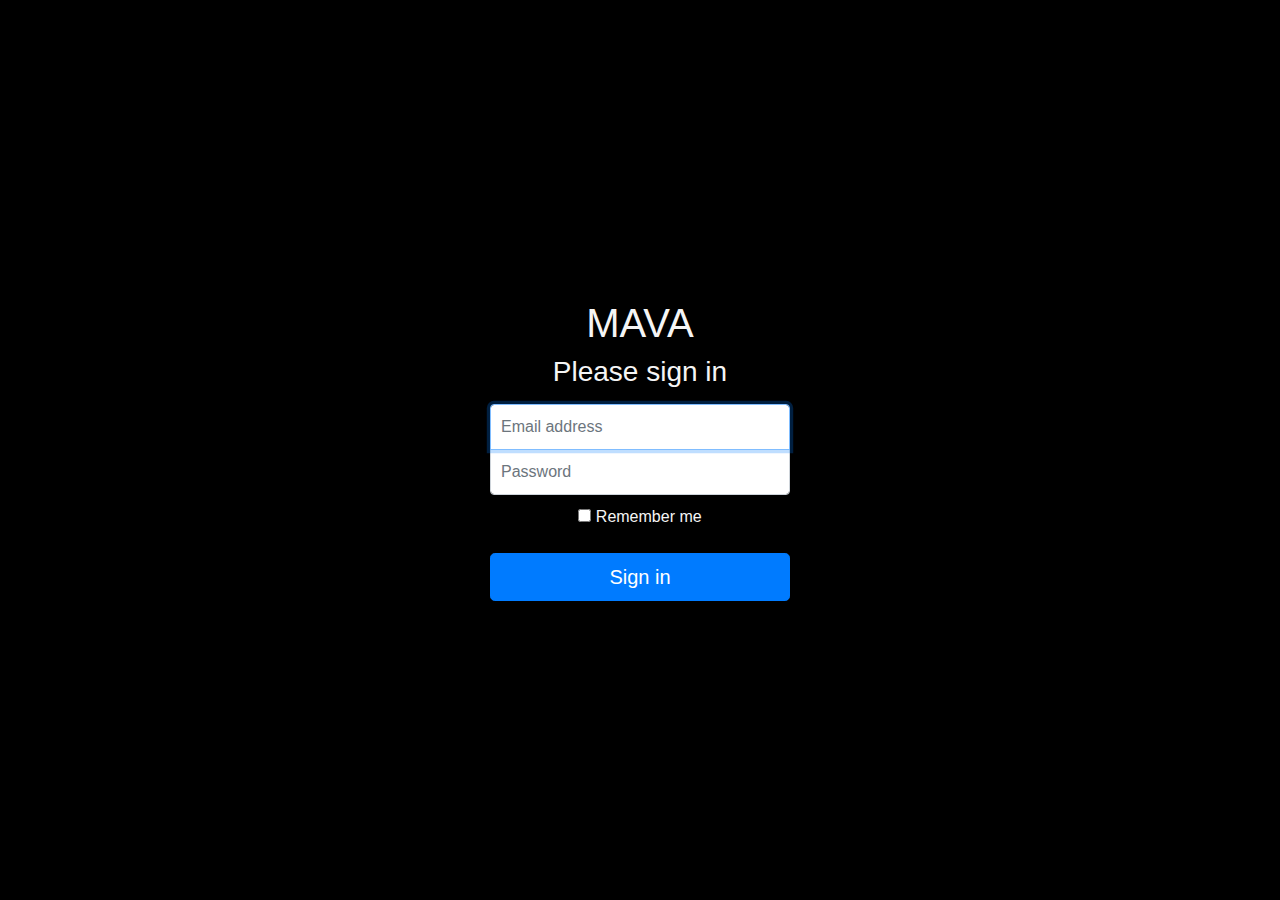
<file: Signin.html>
<!DOCTYPE html>
<html lang="en">

<head>
  <meta http-equiv="Content-Type" content="text/html; charset=UTF-8">

  <meta name="viewport" content="width=device-width, initial-scale=1, shrink-to-fit=no">
  <meta name="description" content="">
  <meta name="author" content="">
  <link rel="icon" href="https://getbootstrap.com/docs/4.0/assets/img/favicons/favicon.ico">

  <title>Signin Template for Bootstrap</title>

  <link rel="canonical" href="https://getbootstrap.com/docs/4.0/examples/sign-in/">

  <!-- Bootstrap core CSS -->
  <link href="./Signin_files/bootstrap.min.css" rel="stylesheet">

  <!-- Custom styles for this template -->
  <link href="./Signin_files/signin.css" rel="stylesheet">
  <style>
    * {
      color: whitesmoke;
    }

    body {
      background: black;
    }
  </style>
</head>

<body class="text-center">
  <form class="form-signin">
    <h1>MAVA</h1>
    <h1 class="h3 mb-3 font-weight-normal">Please sign in</h1>
    <label for="inputEmail" class="sr-only">Email address</label>
    <input type="email" id="inputEmail" class="form-control" placeholder="Email address"  autofocus="">
    <label for="inputPassword" class="sr-only">Password</label>
    <input type="password" id="inputPassword" class="form-control" placeholder="Password" >
    <div class="checkbox mb-3">
      <label>
        <input type="checkbox" value="remember-me"> Remember me
      </label>
    </div>
    <a href="./index.html" style="text-decoration: none; color: white;"><button class="btn btn-lg btn-primary btn-block"
        type="submit">Sign in</button></a>
  </form>


</body>

</html>
</file>
<file: Signin_files/signin.css>
html,
body {
  height: 100%;
}

body {
  display: -ms-flexbox;
  display: -webkit-box;
  display: flex;
  -ms-flex-align: center;
  -ms-flex-pack: center;
  -webkit-box-align: center;
  align-items: center;
  -webkit-box-pack: center;
  justify-content: center;
  padding-top: 40px;
  padding-bottom: 40px;
  background-color: #f5f5f5;
}

.form-signin {
  width: 100%;
  max-width: 330px;
  padding: 15px;
  margin: 0 auto;
}
.form-signin .checkbox {
  font-weight: 400;
}
.form-signin .form-control {
  position: relative;
  box-sizing: border-box;
  height: auto;
  padding: 10px;
  font-size: 16px;
}
.form-signin .form-control:focus {
  z-index: 2;
}
.form-signin input[type="email"] {
  margin-bottom: -1px;
  border-bottom-right-radius: 0;
  border-bottom-left-radius: 0;
}
.form-signin input[type="password"] {
  margin-bottom: 10px;
  border-top-left-radius: 0;
  border-top-right-radius: 0;
}
</file>
